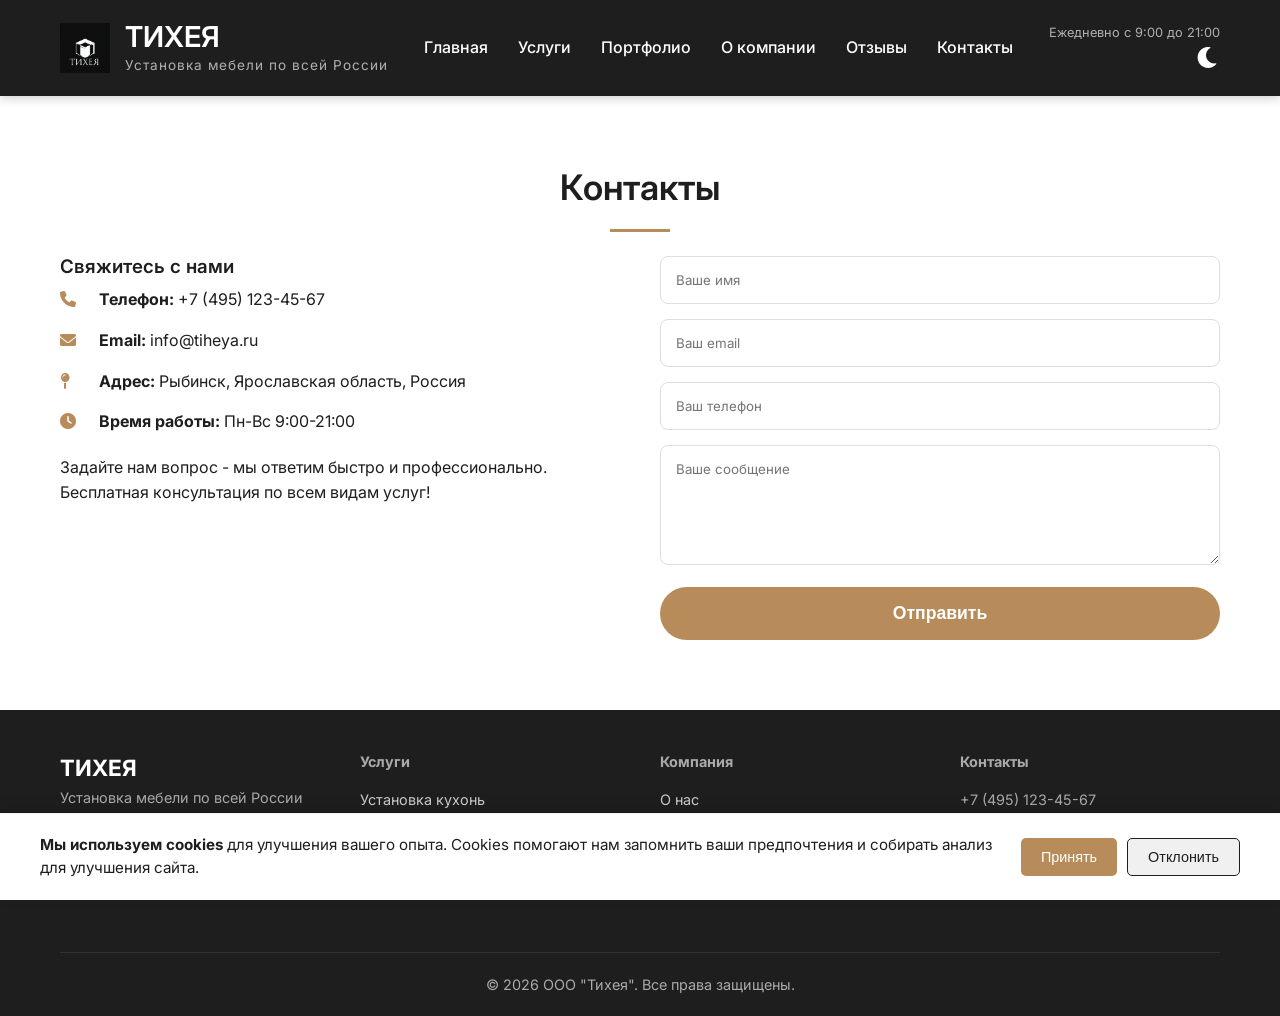
<file: contacts.html>
<!DOCTYPE html>
<html lang="ru">
<head>
    <meta charset="UTF-8">
    <meta name="viewport" content="width=device-width, initial-scale=1.0">
    <title>Контакты | ООО Тихея</title>
    <meta name="description" content="Контакты ООО Тихея: телефон, email, адрес. Свяжитесь с нами для бесплатной консультации по установке мебели.">
    <meta name="keywords" content="контакты ООО Тихея, телефон, email, адрес Рыбинск">
    <meta name="robots" content="index, follow">
    <link rel="canonical" href="https://tiheya.ru/contacts.html">
    <link rel="icon" type="image/jpeg" href="logo.jpg">
    <link rel="apple-touch-icon" href="logo.jpg">
    <link rel="preconnect" href="https://fonts.googleapis.com">
    <link rel="preconnect" href="https://fonts.gstatic.com" crossorigin>
    <link href="https://fonts.googleapis.com/css2?family=Inter:opsz,wght@14..32,400;14..32,500;14..32,600;14..32,700&display=swap" rel="stylesheet">
    <link rel="stylesheet" href="https://cdnjs.cloudflare.com/ajax/libs/font-awesome/6.0.0-beta3/css/all.min.css">
    <link rel="stylesheet" href="css/style.css">
    <style>
        :root {
            --bg-color: #f9f9f9;
            --text-color: #1e1e1e;
            --section-bg: #ffffff;
            --section-dark-bg: #f0f0f0;
            --header-bg: #1e1e1e;
            --accent: #b78c5a;
            --card-shadow: rgba(0,0,0,0.05);
        }

        [data-theme="dark"] {
            --bg-color: #1e1e1e;
            --text-color: #f9f9f9;
            --section-bg: #2a2a2a;
            --section-dark-bg: #333;
            --header-bg: #111;
            --accent: #d4a574;
            --card-shadow: rgba(255,255,255,0.1);
        }

        * {
            margin: 0;
            padding: 0;
            box-sizing: border-box;
        }

        html {
            scroll-behavior: smooth;
        }

        body {
            font-family: 'Inter', sans-serif;
            line-height: 1.6;
            color: var(--text-color);
            background-color: var(--bg-color);
            transition: background-color 0.3s, color 0.3s;
        }

        .container {
            max-width: 1200px;
            margin: 0 auto;
            padding: 0 20px;
        }

        h1, h2 {
            font-weight: 600;
            line-height: 1.2;
            margin-bottom: 0.5em;
        }

        h1 { font-size: 2.8rem; }

        h2 {
            font-size: 2.2rem;
            text-align: center;
            margin-bottom: 1.5rem;
        }

        h2:after {
            content: '';
            display: block;
            width: 60px;
            height: 3px;
            background-color: var(--accent);
            margin: 20px auto 0;
        }

        .section {
            padding: 70px 0;
        }

        .section-light {
            background-color: var(--section-bg);
        }

        /* Header */
        .header {
            background-color: var(--header-bg);
            color: #fff;
            padding: 20px 0;
            position: sticky;
            top: 0;
            z-index: 100;
            box-shadow: 0 2px 10px rgba(0,0,0,0.2);
        }

        .header .container {
            display: flex;
            justify-content: space-between;
            align-items: center;
            flex-wrap: wrap;
        }

        .logo {
            display: flex;
            align-items: center;
            gap: 15px;
            text-decoration: none;
            color: inherit;
            cursor: pointer;
            transition: opacity 0.3s;
        }

        .logo:hover {
            opacity: 0.8;
        }

        .logo img {
            height: 50px;
            width: auto;
        }

        .logo h1 {
            font-size: 1.8rem;
            margin-bottom: 0;
        }

        .logo h1:after {
            display: none;
        }

        .logo p {
            font-size: 0.85rem;
            color: #b0b0b0;
            letter-spacing: 1px;
        }

        .nav ul {
            display: flex;
            list-style: none;
            gap: 30px;
        }

        .nav a {
            color: #fff;
            text-decoration: none;
            font-weight: 500;
            transition: color 0.3s;
            font-size: 1rem;
        }

        .nav a:hover {
            color: var(--accent);
        }

        .header-contacts {
            text-align: right;
        }

        .header-contacts .work-time {
            font-size: 0.8rem;
            color: #b0b0b0;
        }

        .theme-toggle {
            background: none;
            border: none;
            color: #fff;
            font-size: 1.5rem;
            cursor: pointer;
            margin-left: 20px;
        }

        .hamburger {
            display: none;
        }

        /* Contact Grid */
        .contact-grid {
            display: grid;
            grid-template-columns: 1fr 1fr;
            gap: 40px;
        }

        .contact-info i {
            color: var(--accent);
            width: 25px;
            margin-right: 10px;
        }

        .contact-info p {
            margin-bottom: 15px;
        }

        .contact-form input,
        .contact-form textarea {
            width: 100%;
            padding: 15px;
            margin-bottom: 15px;
            border: 1px solid #ddd;
            border-radius: 8px;
            font-family: inherit;
            color: var(--text-color);
            background-color: var(--section-bg);
        }

        .contact-form textarea {
            min-height: 120px;
            resize: vertical;
        }

        .btn {
            display: inline-block;
            background-color: var(--accent);
            color: #fff;
            font-weight: 600;
            padding: 14px 40px;
            border-radius: 40px;
            text-decoration: none;
            font-size: 1.1rem;
            transition: all 0.3s ease;
            border: 2px solid transparent;
            cursor: pointer;
            width: 100%;
        }

        .btn:hover {
            background-color: transparent;
            color: var(--accent);
            border-color: var(--accent);
        }

        /* Footer */
        .footer {
            background: var(--header-bg);
            color: #aaa;
            padding: 40px 0 20px;
            font-size: 0.9rem;
        }

        .footer-grid {
            display: grid;
            grid-template-columns: repeat(auto-fit, minmax(200px, 1fr));
            gap: 40px;
            margin-bottom: 40px;
        }

        .footer a {
            color: #ccc;
            text-decoration: none;
        }

        .footer a:hover {
            color: var(--accent);
        }

        .footer .logo-bottom {
            font-size: 1.4rem;
            font-weight: 700;
            color: #fff;
        }

        .footer h4 {
            margin-bottom: 15px;
        }

        .footer ul {
            list-style: none;
        }

        .footer ul li {
            margin-bottom: 8px;
        }

        .copyright {
            text-align: center;
            padding-top: 20px;
            border-top: 1px solid #333;
        }

        /* Animations */
        .animate-on-scroll {
            opacity: 0;
            transform: translateY(30px);
            transition: opacity 0.6s ease-out, transform 0.6s ease-out;
        }

        .animate-on-scroll.animate {
            opacity: 1;
            transform: translateY(0);
        }

        /* Mobile Responsive */
        @media (max-width: 768px) {
            .header {
                display: none;
            }

            .nav {
                width: 100%;
                position: fixed;
                top: 0;
                left: 0;
                height: 100vh;
                background: linear-gradient(135deg, rgba(0,0,0,0.95), rgba(30,30,30,0.95));
                z-index: 999;
                transform: translateX(-100%);
                transition: transform 0.35s cubic-bezier(0.4, 0, 0.2, 1);
                display: flex;
                align-items: center;
                justify-content: center;
                backdrop-filter: blur(8px);
                padding-bottom: 100px;
            }

            .nav.show {
                transform: translateX(0);
            }

            .nav ul {
                flex-direction: column;
                gap: 16px;
                align-items: center;
                opacity: 0;
                transform: translateY(30px);
                transition: opacity 0.4s ease 0.15s, transform 0.4s ease 0.15s;
            }

            .nav.show ul {
                opacity: 1;
                transform: translateY(0);
            }

            .nav a {
                padding: 16px 35px;
                font-size: 1.3rem;
                font-weight: 500;
                color: #fff;
                background: rgba(183, 140, 90, 0.15);
                border-radius: 12px;
                width: 220px;
                text-align: center;
                opacity: 0;
                transform: translateY(15px);
                border: 2px solid rgba(183, 140, 90, 0.3);
                transition: all 0.3s cubic-bezier(0.4, 0, 0.2, 1);
            }

            .nav.show a {
                opacity: 1;
                transform: translateY(0);
            }

            .nav a:hover,
            .nav a:active {
                background: var(--accent);
                border-color: var(--accent);
                transform: scale(1.05);
                box-shadow: 0 8px 20px rgba(183, 140, 90, 0.3);
            }

            .hamburger {
                display: flex !important;
                align-items: center;
                justify-content: center;
                position: fixed;
                bottom: 25px;
                right: 25px;
                width: 65px;
                height: 65px;
                background: linear-gradient(135deg, var(--accent), #a67c4a);
                border: none;
                border-radius: 50%;
                color: #fff;
                font-size: 1.6rem;
                cursor: pointer;
                z-index: 1000;
                box-shadow: 0 6px 25px rgba(183, 140, 90, 0.5);
                transition: all 0.3s cubic-bezier(0.34, 1.56, 0.64, 1);
            }

            .hamburger:active {
                transform: scale(0.92);
            }

            .hamburger.active {
                transform: rotate(90deg) scale(0.95);
                background: linear-gradient(135deg, #d9534f, #c9423f);
            }

            .theme-toggle {
                display: none;
            }

            h1 { font-size: 2rem; }

            .container {
                padding: 0 15px;
            }

            .section {
                padding: 50px 0;
            }

            .contact-grid {
                grid-template-columns: 1fr;
                gap: 30px;
            }

            .footer-grid {
                grid-template-columns: 1fr;
                gap: 30px;
                text-align: center;
            }

            body {
                padding-bottom: 100px;
            }
        }

        /* Cookie Banner */
        .cookie-banner {
            position: fixed;
            bottom: 0;
            left: 0;
            right: 0;
            background-color: var(--section-bg);
            border-top: 1px solid var(--card-shadow);
            padding: 20px;
            z-index: 999;
            display: none;
            box-shadow: 0 -5px 15px rgba(0, 0, 0, 0.1);
        }

        .cookie-banner.show {
            display: block;
            animation: slideUp 0.3s ease-out;
        }

        @keyframes slideUp {
            from {
                transform: translateY(100%);
                opacity: 0;
            }
            to {
                transform: translateY(0);
                opacity: 1;
            }
        }

        .cookie-content {
            max-width: 1200px;
            margin: 0 auto;
            display: flex;
            justify-content: space-between;
            align-items: center;
            gap: 20px;
        }

        .cookie-text {
            flex: 1;
            color: var(--text-color);
        }

        .cookie-text p {
            margin: 0;
            font-size: 0.95rem;
            line-height: 1.5;
        }

        .cookie-buttons {
            display: flex;
            gap: 10px;
            flex-shrink: 0;
        }

        .cookie-btn {
            padding: 10px 20px;
            border: none;
            border-radius: 5px;
            cursor: pointer;
            font-weight: 500;
            transition: all 0.3s;
            white-space: nowrap;
        }

        .cookie-accept {
            background-color: var(--accent);
            color: #fff;
        }

        .cookie-accept:hover {
            background-color: #a67c4a;
        }

        .cookie-reject {
            background-color: var(--section-dark-bg);
            color: var(--text-color);
            border: 1px solid var(--text-color);
        }

        .cookie-reject:hover {
            background-color: var(--text-color);
            color: var(--section-bg);
        }

        @media (max-width: 768px) {
            .cookie-content {
                flex-direction: column;
                align-items: flex-start;
            }

            .cookie-buttons {
                width: 100%;
                flex-direction: column;
            }

            .cookie-btn {
                width: 100%;
                padding: 12px 15px;
            }
        }

        @media (max-width: 480px) {
            .cookie-banner {
                padding: 15px;
            }

            .cookie-text p {
                font-size: 0.9rem;
            }
        }

        @media (max-width: 480px) {
            .section h2 { font-size: 1.8rem; }
            .container { padding: 0 12px; }

            .hamburger {
                width: 60px;
                height: 60px;
                font-size: 1.4rem;
                bottom: 20px;
                right: 20px;
            }

            .section {
                padding: 40px 0;
            }

            .nav a {
                width: 200px;
                padding: 14px 25px;
                font-size: 1.1rem;
            }

            body {
                padding-bottom: 90px;
            }
        }
    </style>
</head>
<body>
    <header class="header">
        <div class="container">
            <a href="index.html" class="logo">
                <img src="logo.jpg" alt="Логотип ТИХЕЯ">
                <div>
                    <h1>ТИХЕЯ</h1>
                    <p>Установка мебели по всей России</p>
                </div>
            </a>
            <button class="hamburger" id="hamburger"><i class="fas fa-bars"></i></button>
            <nav class="nav">
                <ul id="nav-menu">
                    <li><a href="index.html">Главная</a></li>
                    <li><a href="services.html">Услуги</a></li>
                    <li><a href="portfolio.html">Портфолио</a></li>
                    <li><a href="about.html">О компании</a></li>
                    <li><a href="reviews.html">Отзывы</a></li>
                    <li><a href="contacts.html">Контакты</a></li>
                </ul>
            </nav>
            <div class="header-contacts">
                <div class="work-time">Ежедневно с 9:00 до 21:00</div>
                <button class="theme-toggle" id="theme-toggle"><i class="fas fa-moon"></i></button>
            </div>
        </div>
    </header>

    <section class="section section-light animate-on-scroll">
        <div class="container">
            <h2 class="animate-on-scroll">Контакты</h2>
            <div class="contact-grid">
                <div class="contact-info animate-on-scroll">
                    <h3>Свяжитесь с нами</h3>
                    <p>
                        <i class="fas fa-phone"></i>
                        <strong>Телефон:</strong> +7 (495) 123-45-67
                    </p>
                    <p>
                        <i class="fas fa-envelope"></i>
                        <strong>Email:</strong> info@tiheya.ru
                    </p>
                    <p>
                        <i class="fas fa-map-pin"></i>
                        <strong>Адрес:</strong> Рыбинск, Ярославская область, Россия
                    </p>
                    <p>
                        <i class="fas fa-clock"></i>
                        <strong>Время работы:</strong> Пн-Вс 9:00-21:00
                    </p>
                    <p style="margin-top: 20px;">Задайте нам вопрос - мы ответим быстро и профессионально. Бесплатная консультация по всем видам услуг!</p>
                </div>
                <form id="contact-form" class="contact-form animate-on-scroll">
                    <input type="text" placeholder="Ваше имя" required>
                    <input type="email" placeholder="Ваш email" required>
                    <input type="tel" placeholder="Ваш телефон" required>
                    <textarea placeholder="Ваше сообщение" required></textarea>
                    <button type="submit" class="btn">Отправить</button>
                </form>
            </div>
        </div>
    </section>

    <footer class="footer">
        <div class="container">
            <div class="footer-grid">
                <div>
                    <div class="logo-bottom">ТИХЕЯ</div>
                    <p>Установка мебели по всей России</p>
                </div>
                <div>
                    <h4>Услуги</h4>
                    <ul>
                        <li><a href="services.html">Установка кухонь</a></li>
                        <li><a href="services.html">Мебель для салонов связи</a></li>
                        <li><a href="services.html">Корпусная мебель</a></li>
                    </ul>
                </div>
                <div>
                    <h4>Компания</h4>
                    <ul>
                        <li><a href="about.html">О нас</a></li>
                        <li><a href="portfolio.html">Портфолио</a></li>
                        <li><a href="reviews.html">Отзывы</a></li>
                        <li><a href="contacts.html">Контакты</a></li>
                    </ul>
                </div>
                <div>
                    <h4>Контакты</h4>
                    <p>+7 (495) 123-45-67</p>
                    <p>info@tiheya.ru</p>
                </div>
            </div>
            <div class="copyright">
                <p>&copy; 2026 ООО "Тихея". Все права защищены.</p>
            </div>
        </div>
    </footer>

    <div class="cookie-banner" id="cookie-banner">
        <div class="cookie-content">
            <div class="cookie-text">
                <p><strong>Мы используем cookies</strong> для улучшения вашего опыта. Cookies помогают нам запомнить ваши предпочтения и собирать анализ для улучшения сайта.</p>
            </div>
            <div class="cookie-buttons">
                <button class="cookie-btn cookie-accept" id="cookie-accept">Принять</button>
                <button class="cookie-btn cookie-reject" id="cookie-reject">Отклонить</button>
            </div>
        </div>
    </div>

    <script>
        const themeToggle = document.getElementById('theme-toggle');
        const body = document.body;

        themeToggle.addEventListener('click', () => {
            body.dataset.theme = body.dataset.theme === 'dark' ? '' : 'dark';
            themeToggle.innerHTML = body.dataset.theme === 'dark' ? '<i class="fas fa-sun"></i>' : '<i class="fas fa-moon"></i>';
            localStorage.setItem('theme', body.dataset.theme);
        });

        const savedTheme = localStorage.getItem('theme');
        if (savedTheme) {
            body.dataset.theme = savedTheme;
            themeToggle.innerHTML = savedTheme === 'dark' ? '<i class="fas fa-sun"></i>' : '<i class="fas fa-moon"></i>';
        }

        const hamburger = document.getElementById('hamburger');
        const navMenu = document.getElementById('nav-menu');
        const nav = document.querySelector('.nav');

        hamburger.addEventListener('click', () => {
            const isOpen = nav.classList.contains('show');
            nav.classList.toggle('show');
            hamburger.classList.toggle('active');
            hamburger.innerHTML = isOpen ? '<i class="fas fa-bars"></i>' : '<i class="fas fa-times"></i>';
            
            if (nav.classList.contains('show')) {
                body.style.overflow = 'hidden';
            } else {
                body.style.overflow = '';
            }
        });

        navMenu.addEventListener('click', (e) => {
            if (e.target.tagName === 'A') {
                nav.classList.remove('show');
                hamburger.classList.remove('active');
                hamburger.innerHTML = '<i class="fas fa-bars"></i>';
                body.style.overflow = '';
            }
        });

        nav.addEventListener('click', (e) => {
            if (e.target === nav) {
                nav.classList.remove('show');
                hamburger.classList.remove('active');
                hamburger.innerHTML = '<i class="fas fa-bars"></i>';
                body.style.overflow = '';
            }
        });

        const observerOptions = {
            threshold: 0.1,
            rootMargin: '0px 0px -50px 0px'
        };

        const observer = new IntersectionObserver((entries) => {
            entries.forEach(entry => {
                if (entry.isIntersecting) {
                    entry.target.classList.add('animate');
                }
            });
        }, observerOptions);

        document.querySelectorAll('.animate-on-scroll').forEach(el => {
            observer.observe(el);
        });

        // Cookie Banner
        document.addEventListener('DOMContentLoaded', () => {
            const cookieBanner = document.getElementById('cookie-banner');
            const cookieAccept = document.getElementById('cookie-accept');
            const cookieReject = document.getElementById('cookie-reject');

            const cookieChoice = localStorage.getItem('cookieChoice');
            if (!cookieChoice) {
                setTimeout(() => {
                    cookieBanner.classList.add('show');
                }, 1000);
            }

            cookieAccept.addEventListener('click', () => {
                localStorage.setItem('cookieChoice', 'accepted');
                cookieBanner.classList.remove('show');
            });

            cookieReject.addEventListener('click', () => {
                localStorage.setItem('cookieChoice', 'rejected');
                cookieBanner.classList.remove('show');
            });
        });
    </script>

    <script src="js/theme.js"></script>
    <script src="js/main.js"></script>
    <script src="js/cookies.js"></script>
    <script src="js/form.js"></script>

</body>
</html>
</file>
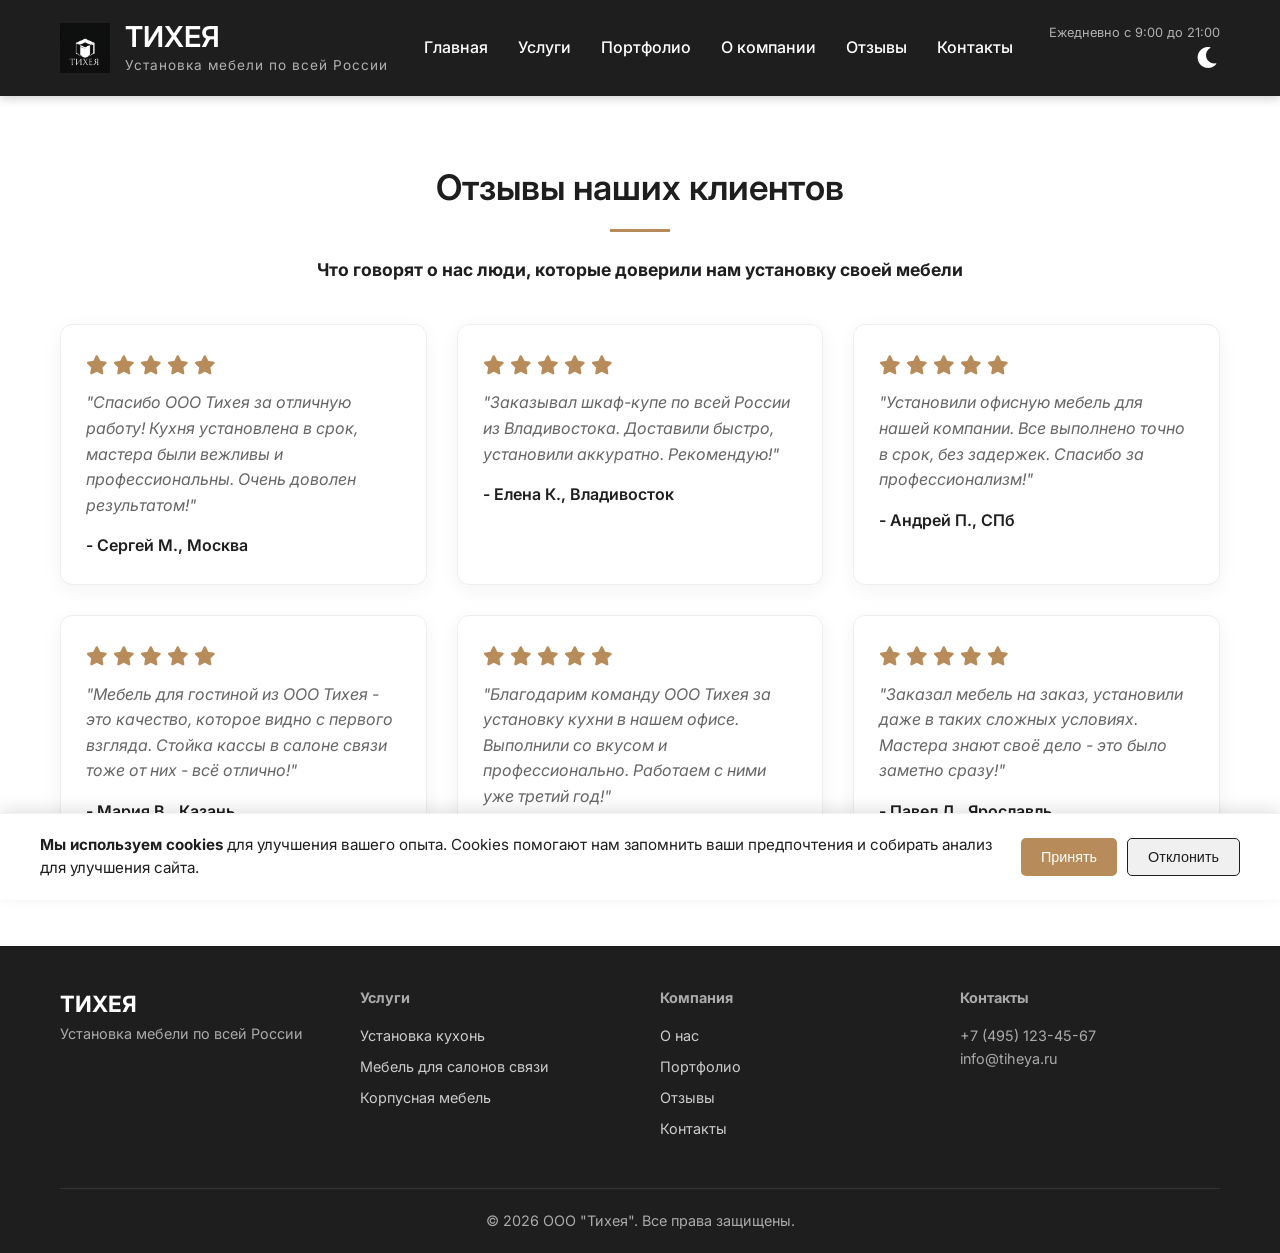
<file: reviews.html>
<!DOCTYPE html>
<html lang="ru">
<head>
    <meta charset="UTF-8">
    <meta name="viewport" content="width=device-width, initial-scale=1.0">
    <title>Отзывы клиентов | ООО Тихея</title>
    <meta name="description" content="Отзывы клиентов об услугах ООО Тихея. Реальные мнения людей опроектах по установке кухонь и мебели.">
    <meta name="keywords" content="отзывы ООО Тихея, отзывы о мебели, отзывы клиентов установка кухонь">
    <meta name="robots" content="index, follow">
    <link rel="canonical" href="https://tiheya.ru/reviews.html">
    <link rel="icon" type="image/jpeg" href="logo.jpg">
    <link rel="apple-touch-icon" href="logo.jpg">
    <link rel="preconnect" href="https://fonts.googleapis.com">
    <link rel="preconnect" href="https://fonts.gstatic.com" crossorigin>
    <link href="https://fonts.googleapis.com/css2?family=Inter:opsz,wght@14..32,400;14..32,500;14..32,600;14..32,700&display=swap" rel="stylesheet">
    <link rel="stylesheet" href="https://cdnjs.cloudflare.com/ajax/libs/font-awesome/6.0.0-beta3/css/all.min.css">
    <link rel="stylesheet" href="css/style.css">
    <style>
        :root {
            --bg-color: #f9f9f9;
            --text-color: #1e1e1e;
            --section-bg: #ffffff;
            --section-dark-bg: #f0f0f0;
            --header-bg: #1e1e1e;
            --accent: #b78c5a;
            --card-shadow: rgba(0,0,0,0.05);
        }

        [data-theme="dark"] {
            --bg-color: #1e1e1e;
            --text-color: #f9f9f9;
            --section-bg: #2a2a2a;
            --section-dark-bg: #333;
            --header-bg: #111;
            --accent: #d4a574;
            --card-shadow: rgba(255,255,255,0.1);
        }

        * {
            margin: 0;
            padding: 0;
            box-sizing: border-box;
        }

        html {
            scroll-behavior: smooth;
        }

        body {
            font-family: 'Inter', sans-serif;
            line-height: 1.6;
            color: var(--text-color);
            background-color: var(--bg-color);
            transition: background-color 0.3s, color 0.3s;
        }

        .container {
            max-width: 1200px;
            margin: 0 auto;
            padding: 0 20px;
        }

        h1, h2 {
            font-weight: 600;
            line-height: 1.2;
            margin-bottom: 0.5em;
        }

        h1 { font-size: 2.8rem; }

        h2 {
            font-size: 2.2rem;
            text-align: center;
            margin-bottom: 1.5rem;
        }

        h2:after {
            content: '';
            display: block;
            width: 60px;
            height: 3px;
            background-color: var(--accent);
            margin: 20px auto 0;
        }

        .section {
            padding: 70px 0;
        }

        .section-light {
            background-color: var(--section-bg);
        }

        /* Header */
        .header {
            background-color: var(--header-bg);
            color: #fff;
            padding: 20px 0;
            position: sticky;
            top: 0;
            z-index: 100;
            box-shadow: 0 2px 10px rgba(0,0,0,0.2);
        }

        .header .container {
            display: flex;
            justify-content: space-between;
            align-items: center;
            flex-wrap: wrap;
        }

        .logo {
            display: flex;
            align-items: center;
            gap: 15px;
            text-decoration: none;
            color: inherit;
            cursor: pointer;
            transition: opacity 0.3s;
        }

        .logo:hover {
            opacity: 0.8;
        }

        .logo img {
            height: 50px;
            width: auto;
        }

        .logo h1 {
            font-size: 1.8rem;
            margin-bottom: 0;
        }

        .logo h1:after {
            display: none;
        }

        .logo p {
            font-size: 0.85rem;
            color: #b0b0b0;
            letter-spacing: 1px;
        }

        .nav ul {
            display: flex;
            list-style: none;
            gap: 30px;
        }

        .nav a {
            color: #fff;
            text-decoration: none;
            font-weight: 500;
            transition: color 0.3s;
            font-size: 1rem;
        }

        .nav a:hover {
            color: var(--accent);
        }

        .header-contacts {
            text-align: right;
        }

        .header-contacts .work-time {
            font-size: 0.8rem;
            color: #b0b0b0;
        }

        .theme-toggle {
            background: none;
            border: none;
            color: #fff;
            font-size: 1.5rem;
            cursor: pointer;
            margin-left: 20px;
        }

        .hamburger {
            display: none;
        }

        /* Reviews Grid */
        .reviews-grid {
            display: grid;
            grid-template-columns: repeat(auto-fit, minmax(300px, 1fr));
            gap: 30px;
            margin-top: 40px;
        }

        .review-card {
            background: var(--section-bg);
            border-radius: 12px;
            overflow: hidden;
            box-shadow: 0 5px 20px var(--card-shadow);
            transition: transform 0.3s, box-shadow 0.3s;
            border: 1px solid #eee;
            padding: 25px;
        }

        .review-card:hover {
            transform: translateY(-10px);
            box-shadow: 0 15px 30px var(--card-shadow);
        }

        .stars {
            color: var(--accent);
            margin-bottom: 10px;
            font-size: 1.2rem;
        }

        .review-text {
            margin-bottom: 15px;
            font-style: italic;
            color: #666;
        }

        .review-author {
            font-weight: 600;
            color: var(--text-color);
        }

        /* Footer */
        .footer {
            background: var(--header-bg);
            color: #aaa;
            padding: 40px 0 20px;
            font-size: 0.9rem;
        }

        .footer-grid {
            display: grid;
            grid-template-columns: repeat(auto-fit, minmax(200px, 1fr));
            gap: 40px;
            margin-bottom: 40px;
        }

        .footer a {
            color: #ccc;
            text-decoration: none;
        }

        .footer a:hover {
            color: var(--accent);
        }

        .footer .logo-bottom {
            font-size: 1.4rem;
            font-weight: 700;
            color: #fff;
        }

        .footer h4 {
            margin-bottom: 15px;
        }

        .footer ul {
            list-style: none;
        }

        .footer ul li {
            margin-bottom: 8px;
        }

        .copyright {
            text-align: center;
            padding-top: 20px;
            border-top: 1px solid #333;
        }

        /* Animations */
        .animate-on-scroll {
            opacity: 0;
            transform: translateY(30px);
            transition: opacity 0.6s ease-out, transform 0.6s ease-out;
        }

        .animate-on-scroll.animate {
            opacity: 1;
            transform: translateY(0);
        }

        /* Mobile Responsive */
        @media (max-width: 768px) {
            .header {
                display: none;
            }

            .nav {
                width: 100%;
                position: fixed;
                top: 0;
                left: 0;
                height: 100vh;
                background: linear-gradient(135deg, rgba(0,0,0,0.95), rgba(30,30,30,0.95));
                z-index: 999;
                transform: translateX(-100%);
                transition: transform 0.35s cubic-bezier(0.4, 0, 0.2, 1);
                display: flex;
                align-items: center;
                justify-content: center;
                backdrop-filter: blur(8px);
                padding-bottom: 100px;
            }

            .nav.show {
                transform: translateX(0);
            }

            .nav ul {
                flex-direction: column;
                gap: 16px;
                align-items: center;
                opacity: 0;
                transform: translateY(30px);
                transition: opacity 0.4s ease 0.15s, transform 0.4s ease 0.15s;
            }

            .nav.show ul {
                opacity: 1;
                transform: translateY(0);
            }

            .nav a {
                padding: 16px 35px;
                font-size: 1.3rem;
                font-weight: 500;
                color: #fff;
                background: rgba(183, 140, 90, 0.15);
                border-radius: 12px;
                width: 220px;
                text-align: center;
                opacity: 0;
                transform: translateY(15px);
                border: 2px solid rgba(183, 140, 90, 0.3);
                transition: all 0.3s cubic-bezier(0.4, 0, 0.2, 1);
            }

            .nav.show a {
                opacity: 1;
                transform: translateY(0);
            }

            .nav a:hover,
            .nav a:active {
                background: var(--accent);
                border-color: var(--accent);
                transform: scale(1.05);
                box-shadow: 0 8px 20px rgba(183, 140, 90, 0.3);
            }

            .hamburger {
                display: flex !important;
                align-items: center;
                justify-content: center;
                position: fixed;
                bottom: 25px;
                right: 25px;
                width: 65px;
                height: 65px;
                background: linear-gradient(135deg, var(--accent), #a67c4a);
                border: none;
                border-radius: 50%;
                color: #fff;
                font-size: 1.6rem;
                cursor: pointer;
                z-index: 1000;
                box-shadow: 0 6px 25px rgba(183, 140, 90, 0.5);
                transition: all 0.3s cubic-bezier(0.34, 1.56, 0.64, 1);
            }

            .hamburger:active {
                transform: scale(0.92);
            }

            .hamburger.active {
                transform: rotate(90deg) scale(0.95);
                background: linear-gradient(135deg, #d9534f, #c9423f);
            }

            .theme-toggle {
                display: none;
            }

            h1 { font-size: 2rem; }

            .container {
                padding: 0 15px;
            }

            .section {
                padding: 50px 0;
            }

            .reviews-grid {
                grid-template-columns: 1fr;
            }

            .footer-grid {
                grid-template-columns: 1fr;
                gap: 30px;
                text-align: center;
            }

            body {
                padding-bottom: 100px;
            }
        }

        /* Cookie Banner */
        .cookie-banner {
            position: fixed;
            bottom: 0;
            left: 0;
            right: 0;
            background-color: var(--section-bg);
            border-top: 1px solid var(--card-shadow);
            padding: 20px;
            z-index: 999;
            display: none;
            box-shadow: 0 -5px 15px rgba(0, 0, 0, 0.1);
        }

        .cookie-banner.show {
            display: block;
            animation: slideUp 0.3s ease-out;
        }

        @keyframes slideUp {
            from {
                transform: translateY(100%);
                opacity: 0;
            }
            to {
                transform: translateY(0);
                opacity: 1;
            }
        }

        .cookie-content {
            max-width: 1200px;
            margin: 0 auto;
            display: flex;
            justify-content: space-between;
            align-items: center;
            gap: 20px;
        }

        .cookie-text {
            flex: 1;
            color: var(--text-color);
        }

        .cookie-text p {
            margin: 0;
            font-size: 0.95rem;
            line-height: 1.5;
        }

        .cookie-buttons {
            display: flex;
            gap: 10px;
            flex-shrink: 0;
        }

        .cookie-btn {
            padding: 10px 20px;
            border: none;
            border-radius: 5px;
            cursor: pointer;
            font-weight: 500;
            transition: all 0.3s;
            white-space: nowrap;
        }

        .cookie-accept {
            background-color: var(--accent);
            color: #fff;
        }

        .cookie-accept:hover {
            background-color: #a67c4a;
        }

        .cookie-reject {
            background-color: var(--section-dark-bg);
            color: var(--text-color);
            border: 1px solid var(--text-color);
        }

        .cookie-reject:hover {
            background-color: var(--text-color);
            color: var(--section-bg);
        }

        @media (max-width: 768px) {
            .cookie-content {
                flex-direction: column;
                align-items: flex-start;
            }

            .cookie-buttons {
                width: 100%;
                flex-direction: column;
            }

            .cookie-btn {
                width: 100%;
                padding: 12px 15px;
            }
        }

        @media (max-width: 480px) {
            .cookie-banner {
                padding: 15px;
            }

            .cookie-text p {
                font-size: 0.9rem;
            }
        }

        @media (max-width: 480px) {
            .section h2 { font-size: 1.8rem; }
            .container { padding: 0 12px; }

            .hamburger {
                width: 60px;
                height: 60px;
                font-size: 1.4rem;
                bottom: 20px;
                right: 20px;
            }

            .section {
                padding: 40px 0;
            }

            .nav a {
                width: 200px;
                padding: 14px 25px;
                font-size: 1.1rem;
            }

            body {
                padding-bottom: 90px;
            }
        }
    </style>
</head>
<body>
    <header class="header">
        <div class="container">
            <a href="index.html" class="logo">
                <img src="logo.jpg" alt="Логотип ТИХЕЯ">
                <div>
                    <h1>ТИХЕЯ</h1>
                    <p>Установка мебели по всей России</p>
                </div>
            </a>
            <button class="hamburger" id="hamburger"><i class="fas fa-bars"></i></button>
            <nav class="nav">
                <ul id="nav-menu">
                    <li><a href="index.html">Главная</a></li>
                    <li><a href="services.html">Услуги</a></li>
                    <li><a href="portfolio.html">Портфолио</a></li>
                    <li><a href="about.html">О компании</a></li>
                    <li><a href="reviews.html">Отзывы</a></li>
                    <li><a href="contacts.html">Контакты</a></li>
                </ul>
            </nav>
            <div class="header-contacts">
                <div class="work-time">Ежедневно с 9:00 до 21:00</div>
                <button class="theme-toggle" id="theme-toggle"><i class="fas fa-moon"></i></button>
            </div>
        </div>
    </header>

    <section class="section section-light animate-on-scroll">
        <div class="container">
            <h2 class="animate-on-scroll">Отзывы наших клиентов</h2>
            <p style="text-align: center; font-size: 1.1rem; margin-bottom: 2rem; color: var(--text-color);"><strong>Что говорят о нас люди, которые доверили нам установку своей мебели</strong></p>
            <div class="reviews-grid animate-on-scroll">
                <div class="review-card animate-on-scroll">
                    <div class="stars">
                        <i class="fas fa-star"></i>
                        <i class="fas fa-star"></i>
                        <i class="fas fa-star"></i>
                        <i class="fas fa-star"></i>
                        <i class="fas fa-star"></i>
                    </div>
                    <p class="review-text">"Спасибо ООО Тихея за отличную работу! Кухня установлена в срок, мастера были вежливы и профессиональны. Очень доволен результатом!"</p>
                    <div class="review-author">- Сергей М., Москва</div>
                </div>

                <div class="review-card animate-on-scroll">
                    <div class="stars">
                        <i class="fas fa-star"></i>
                        <i class="fas fa-star"></i>
                        <i class="fas fa-star"></i>
                        <i class="fas fa-star"></i>
                        <i class="fas fa-star"></i>
                    </div>
                    <p class="review-text">"Заказывал шкаф-купе по всей России из Владивостока. Доставили быстро, установили аккуратно. Рекомендую!"</p>
                    <div class="review-author">- Елена К., Владивосток</div>
                </div>

                <div class="review-card animate-on-scroll">
                    <div class="stars">
                        <i class="fas fa-star"></i>
                        <i class="fas fa-star"></i>
                        <i class="fas fa-star"></i>
                        <i class="fas fa-star"></i>
                        <i class="fas fa-star"></i>
                    </div>
                    <p class="review-text">"Установили офисную мебель для нашей компании. Все выполнено точно в срок, без задержек. Спасибо за профессионализм!"</p>
                    <div class="review-author">- Андрей П., СПб</div>
                </div>

                <div class="review-card animate-on-scroll">
                    <div class="stars">
                        <i class="fas fa-star"></i>
                        <i class="fas fa-star"></i>
                        <i class="fas fa-star"></i>
                        <i class="fas fa-star"></i>
                        <i class="fas fa-star"></i>
                    </div>
                    <p class="review-text">"Мебель для гостиной из ООО Тихея - это качество, которое видно с первого взгляда. Стойка кассы в салоне связи тоже от них - всё отлично!"</p>
                    <div class="review-author">- Мария В., Казань</div>
                </div>

                <div class="review-card animate-on-scroll">
                    <div class="stars">
                        <i class="fas fa-star"></i>
                        <i class="fas fa-star"></i>
                        <i class="fas fa-star"></i>
                        <i class="fas fa-star"></i>
                        <i class="fas fa-star"></i>
                    </div>
                    <p class="review-text">"Благодарим команду ООО Тихея за установку кухни в нашем офисе. Выполнили со вкусом и профессионально. Работаем с ними уже третий год!"</p>
                    <div class="review-author">- Роман Х., Рыбинск</div>
                </div>

                <div class="review-card animate-on-scroll">
                    <div class="stars">
                        <i class="fas fa-star"></i>
                        <i class="fas fa-star"></i>
                        <i class="fas fa-star"></i>
                        <i class="fas fa-star"></i>
                        <i class="fas fa-star"></i>
                    </div>
                    <p class="review-text">"Заказал мебель на заказ, установили даже в таких сложных условиях. Мастера знают своё дело - это было заметно сразу!"</p>
                    <div class="review-author">- Павел Л., Ярославль</div>
                </div>
            </div>
        </div>
    </section>

    <footer class="footer">
        <div class="container">
            <div class="footer-grid">
                <div>
                    <div class="logo-bottom">ТИХЕЯ</div>
                    <p>Установка мебели по всей России</p>
                </div>
                <div>
                    <h4>Услуги</h4>
                    <ul>
                        <li><a href="services.html">Установка кухонь</a></li>
                        <li><a href="services.html">Мебель для салонов связи</a></li>
                        <li><a href="services.html">Корпусная мебель</a></li>
                    </ul>
                </div>
                <div>
                    <h4>Компания</h4>
                    <ul>
                        <li><a href="about.html">О нас</a></li>
                        <li><a href="portfolio.html">Портфолио</a></li>
                        <li><a href="reviews.html">Отзывы</a></li>
                        <li><a href="contacts.html">Контакты</a></li>
                    </ul>
                </div>
                <div>
                    <h4>Контакты</h4>
                    <p>+7 (495) 123-45-67</p>
                    <p>info@tiheya.ru</p>
                </div>
            </div>
            <div class="copyright">
                <p>&copy; 2026 ООО "Тихея". Все права защищены.</p>
            </div>
        </div>
    </footer>

    <div class="cookie-banner" id="cookie-banner">
        <div class="cookie-content">
            <div class="cookie-text">
                <p><strong>Мы используем cookies</strong> для улучшения вашего опыта. Cookies помогают нам запомнить ваши предпочтения и собирать анализ для улучшения сайта.</p>
            </div>
            <div class="cookie-buttons">
                <button class="cookie-btn cookie-accept" id="cookie-accept">Принять</button>
                <button class="cookie-btn cookie-reject" id="cookie-reject">Отклонить</button>
            </div>
        </div>
    </div>

    <script>
        const themeToggle = document.getElementById('theme-toggle');
        const body = document.body;

        themeToggle.addEventListener('click', () => {
            body.dataset.theme = body.dataset.theme === 'dark' ? '' : 'dark';
            themeToggle.innerHTML = body.dataset.theme === 'dark' ? '<i class="fas fa-sun"></i>' : '<i class="fas fa-moon"></i>';
            localStorage.setItem('theme', body.dataset.theme);
        });

        const savedTheme = localStorage.getItem('theme');
        if (savedTheme) {
            body.dataset.theme = savedTheme;
            themeToggle.innerHTML = savedTheme === 'dark' ? '<i class="fas fa-sun"></i>' : '<i class="fas fa-moon"></i>';
        }

        const hamburger = document.getElementById('hamburger');
        const navMenu = document.getElementById('nav-menu');
        const nav = document.querySelector('.nav');

        hamburger.addEventListener('click', () => {
            const isOpen = nav.classList.contains('show');
            nav.classList.toggle('show');
            hamburger.classList.toggle('active');
            hamburger.innerHTML = isOpen ? '<i class="fas fa-bars"></i>' : '<i class="fas fa-times"></i>';
            
            if (nav.classList.contains('show')) {
                body.style.overflow = 'hidden';
            } else {
                body.style.overflow = '';
            }
        });

        navMenu.addEventListener('click', (e) => {
            if (e.target.tagName === 'A') {
                nav.classList.remove('show');
                hamburger.classList.remove('active');
                hamburger.innerHTML = '<i class="fas fa-bars"></i>';
                body.style.overflow = '';
            }
        });

        nav.addEventListener('click', (e) => {
            if (e.target === nav) {
                nav.classList.remove('show');
                hamburger.classList.remove('active');
                hamburger.innerHTML = '<i class="fas fa-bars"></i>';
                body.style.overflow = '';
            }
        });

        const observerOptions = {
            threshold: 0.1,
            rootMargin: '0px 0px -50px 0px'
        };

        const observer = new IntersectionObserver((entries) => {
            entries.forEach(entry => {
                if (entry.isIntersecting) {
                    entry.target.classList.add('animate');
                }
            });
        }, observerOptions);

        document.querySelectorAll('.animate-on-scroll').forEach(el => {
            observer.observe(el);
        });

        // Cookie Banner
        document.addEventListener('DOMContentLoaded', () => {
            const cookieBanner = document.getElementById('cookie-banner');
            const cookieAccept = document.getElementById('cookie-accept');
            const cookieReject = document.getElementById('cookie-reject');

            const cookieChoice = localStorage.getItem('cookieChoice');
            if (!cookieChoice) {
                setTimeout(() => {
                    cookieBanner.classList.add('show');
                }, 1000);
            }

            cookieAccept.addEventListener('click', () => {
                localStorage.setItem('cookieChoice', 'accepted');
                cookieBanner.classList.remove('show');
            });

            cookieReject.addEventListener('click', () => {
                localStorage.setItem('cookieChoice', 'rejected');
                cookieBanner.classList.remove('show');
            });
        });
    </script>

    <script src="js/theme.js"></script>
    <script src="js/main.js"></script>
    <script src="js/cookies.js"></script>

</body>
</html>
</file>
<file: css/style.css>
:root {
    --bg-color: #f9f9f9;
    --text-color: #1e1e1e;
    --section-bg: #ffffff;
    --section-dark-bg: #f0f0f0;
    --header-bg: #1e1e1e;
    --accent: #b78c5a;
    --card-shadow: rgba(0,0,0,0.05);
}

[data-theme="dark"] {
    --bg-color: #1e1e1e;
    --text-color: #f9f9f9;
    --section-bg: #2a2a2a;
    --section-dark-bg: #333;
    --header-bg: #111;
    --accent: #d4a574;
    --card-shadow: rgba(255,255,255,0.1);
}

* {
    margin: 0;
    padding: 0;
    box-sizing: border-box;
}

html {
    scroll-behavior: smooth;
}

body {
    font-family: 'Inter', sans-serif;
    line-height: 1.6;
    color: var(--text-color);
    background-color: var(--bg-color);
    transition: background-color 0.3s, color 0.3s;
}

.container {
    max-width: 1200px;
    margin: 0 auto;
    padding: 0 20px;
}

/* Анимации */
@keyframes fadeInUp {
    from {
        opacity: 0;
        transform: translateY(30px);
    }
    to {
        opacity: 1;
        transform: translateY(0);
    }
}

@keyframes fadeInLeft {
    from {
        opacity: 0;
        transform: translateX(-30px);
    }
    to {
        opacity: 1;
        transform: translateX(0);
    }
}

@keyframes fadeInRight {
    from {
        opacity: 0;
        transform: translateX(30px);
    }
    to {
        opacity: 1;
        transform: translateX(0);
    }
}

@keyframes scaleIn {
    from {
        opacity: 0;
        transform: scale(0.9);
    }
    to {
        opacity: 1;
        transform: scale(1);
    }
}

@keyframes slideInFromBottom {
    from {
        opacity: 0;
        transform: translateY(50px);
    }
    to {
        opacity: 1;
        transform: translateY(0);
    }
}

.animate-on-scroll {
    opacity: 0;
    transform: translateY(30px);
    transition: opacity 0.6s ease, transform 0.6s ease;
}

.animate-on-scroll.animate {
    opacity: 1;
    transform: translateY(0);
}

.fade-in-left {
    opacity: 0;
    transform: translateX(-30px);
    transition: opacity 0.6s ease, transform 0.6s ease;
}

.fade-in-left.animate {
    opacity: 1;
    transform: translateX(0);
}

.fade-in-right {
    opacity: 0;
    transform: translateX(30px);
    transition: opacity 0.6s ease, transform 0.6s ease;
}

.fade-in-right.animate {
    opacity: 1;
    transform: translateX(0);
}

.scale-in {
    opacity: 0;
    transform: scale(0.9);
    transition: opacity 0.6s ease, transform 0.6s ease;
}

.scale-in.animate {
    opacity: 1;
    transform: scale(1);
}

.slide-in-bottom {
    opacity: 0;
    transform: translateY(50px);
    transition: opacity 0.6s ease, transform 0.6s ease;
}

.slide-in-bottom.animate {
    opacity: 1;
    transform: translateY(0);
}

h1, h2, h3 {
    font-weight: 600;
    line-height: 1.2;
    margin-bottom: 0.5em;
}

h1 {
    font-size: 2.8rem;
}

h2 {
    font-size: 2.2rem;
    text-align: center;
    margin-bottom: 1.5rem;
}

h2:after {
    content: '';
    display: block;
    width: 60px;
    height: 3px;
    background-color: var(--accent);
    margin: 20px auto 0;
}

.section {
    padding: 70px 0;
}

.section-light {
    background-color: var(--section-bg);
}

.section-dark {
    background-color: var(--section-dark-bg);
}

.header {
    background-color: var(--header-bg);
    color: #fff;
    padding: 20px 0;
    position: sticky;
    top: 0;
    z-index: 100;
    box-shadow: 0 2px 10px rgba(0,0,0,0.2);
}

.header .container {
    display: flex;
    justify-content: space-between;
    align-items: center;
    flex-wrap: wrap;
}

.logo {
    display: flex;
    align-items: center;
    gap: 15px;
}

.logo img {
    height: 50px;
    width: auto;
}

.logo h1 {
    font-size: 1.8rem;
    margin-bottom: 0;
}

.logo h1:after {
    display: none;
}

.logo p {
    font-size: 0.85rem;
    color: #b0b0b0;
    letter-spacing: 1px;
}

.nav ul {
    display: flex;
    list-style: none;
    gap: 30px;
}

.nav a {
    color: #fff;
    text-decoration: none;
    font-weight: 500;
    transition: color 0.3s;
    font-size: 1rem;
}

.nav a:hover {
    color: var(--accent);
}

.header-contacts {
    text-align: right;
}

.header-contacts .phone {
    font-size: 1.3rem;
    font-weight: 700;
    color: var(--accent);
    text-decoration: none;
}

.header-contacts .work-time {
    font-size: 0.8rem;
    color: #b0b0b0;
}

.theme-toggle {
    background: none;
    border: none;
    color: #fff;
    font-size: 1.5rem;
    cursor: pointer;
    margin-left: 20px;
}

.hamburger {
    display: none;
    background: none;
    border: none;
    color: #fff;
    font-size: 1.5rem;
    cursor: pointer;
    padding: 10px;
}

.hero {
    background: linear-gradient(rgba(0,0,0,0.7), rgba(0,0,0,0.5)), url('../images/1.jpg') center/cover no-repeat;
    color: #fff;
    text-align: center;
    padding: 120px 0;
}

.hero h1 {
    font-size: 3.2rem;
    margin-bottom: 20px;
}

.hero p {
    font-size: 1.3rem;
    max-width: 800px;
    margin: 0 auto 30px;
    opacity: 0.9;
}

.btn {
    display: inline-block;
    background-color: var(--accent);
    color: var(--text-color);
    font-weight: 600;
    padding: 14px 40px;
    border-radius: 40px;
    text-decoration: none;
    font-size: 1.1rem;
    transition: all 0.3s ease;
    border: 2px solid transparent;
    cursor: pointer;
}

.btn:hover {
    background-color: transparent;
    color: var(--accent);
    border-color: var(--accent);
}

.reviews-cta {
    text-align: center;
    padding: 60px 20px;
    background: linear-gradient(135deg, var(--accent) 0%, #a67c4a 100%);
    color: white;
    border-radius: 20px;
    margin: 40px 0;
}

.reviews-cta h2 {
    font-size: 2.5rem;
    margin-bottom: 20px;
    color: white;
}

.reviews-cta p {
    font-size: 1.2rem;
    margin-bottom: 30px;
    opacity: 0.9;
}

.reviews-cta .btn {
    background-color: white;
    color: var(--accent);
    border: 2px solid white;
}

.reviews-cta .btn:hover {
    background-color: transparent;
    color: white;
}

.services-grid {
    display: grid;
    grid-template-columns: repeat(auto-fit, minmax(300px, 1fr));
    gap: 30px;
    margin-top: 40px;
}

.service-card {
    background: var(--section-bg);
    border-radius: 12px;
    overflow: hidden;
    box-shadow: 0 5px 20px var(--card-shadow);
    transition: transform 0.3s, box-shadow 0.3s;
    border: 1px solid #eee;
}

.service-card:hover {
    transform: translateY(-10px);
    box-shadow: 0 15px 30px var(--card-shadow);
}

.service-img {
    height: 220px;
    background-size: cover;
    background-position: center;
}

.service-content {
    padding: 25px;
}

.service-content h3 {
    font-size: 1.5rem;
    margin-bottom: 10px;
}

.service-content p {
    color: #555;
    margin-bottom: 20px;
}

.service-link {
    text-decoration: none;
    font-weight: 600;
    color: var(--accent);
    display: inline-flex;
    align-items: center;
    gap: 5px;
}

.service-link i {
    transition: transform 0.3s;
}

.service-link:hover i {
    transform: translateX(5px);
}

.about-grid {
    display: grid;
    grid-template-columns: 1fr 1fr;
    gap: 50px;
    align-items: center;
}

.about-content .years {
    font-size: 3rem;
    font-weight: 700;
    color: var(--accent);
    line-height: 1;
}

.about-content .years span {
    font-size: 1.2rem;
    font-weight: 400;
    color: #555;
}

.about-stats {
    display: grid;
    grid-template-columns: 1fr 1fr;
    gap: 20px;
    margin-top: 30px;
}

.stat-item {
    text-align: center;
    background: var(--section-bg);
    padding: 20px;
    border-radius: 10px;
    box-shadow: 0 2px 10px var(--card-shadow);
}

.stat-item i {
    font-size: 2rem;
    color: var(--accent);
    margin-bottom: 10px;
}

.stat-item .number {
    font-size: 1.8rem;
    font-weight: 700;
}

.stat-item .label {
    font-size: 0.9rem;
    color: #666;
}

.about-image img {
    width: 100%;
    border-radius: 20px;
    box-shadow: 0 20px 30px var(--card-shadow);
}

.geo {
    background: var(--header-bg);
    color: #fff;
    text-align: center;
    padding: 60px 0;
}

.geo h2:after {
    background-color: var(--accent);
}

.geo p {
    font-size: 1.2rem;
    max-width: 800px;
    margin: 0 auto;
}

.geo-map-placeholder {
    margin-top: 40px;
    background: #2a2a2a;
    padding: 30px;
    border-radius: 20px;
    border: 1px solid #3a3a3a;
}

.geo i {
    color: var(--accent);
    margin-right: 10px;
}

.portfolio-grid {
    display: grid;
    grid-template-columns: repeat(auto-fit, minmax(280px, 1fr));
    gap: 20px;
}

.portfolio-item {
    border-radius: 12px;
    overflow: hidden;
    height: 250px;
    position: relative;
    cursor: pointer;
}

.portfolio-item img {
    width: 100%;
    height: 100%;
    object-fit: cover;
    transition: transform 0.5s;
}

.portfolio-item:hover img {
    transform: scale(1.1);
}

.portfolio-overlay {
    position: absolute;
    top: 0;
    left: 0;
    width: 100%;
    height: 100%;
    background: rgba(0,0,0,0.5);
    display: flex;
    align-items: flex-end;
    padding: 20px;
    color: white;
    font-weight: 600;
    opacity: 0;
    transition: opacity 0.3s;
}

.portfolio-item:hover .portfolio-overlay {
    opacity: 1;
}

.contact-grid {
    display: grid;
    grid-template-columns: 1fr 1fr;
    gap: 40px;
}

.contact-info i {
    color: var(--accent);
    width: 25px;
    margin-right: 10px;
}

.contact-info p {
    margin-bottom: 15px;
}

.contact-form input,
.contact-form textarea {
    width: 100%;
    padding: 15px;
    margin-bottom: 15px;
    border: 1px solid #ddd;
    border-radius: 8px;
    font-family: inherit;
}

.contact-form textarea {
    min-height: 120px;
    resize: vertical;
}

.footer {
    background: var(--header-bg);
    color: #aaa;
    padding: 40px 0 20px;
    font-size: 0.9rem;
}

.footer-grid {
    display: grid;
    grid-template-columns: repeat(auto-fit, minmax(200px, 1fr));
    gap: 40px;
    margin-bottom: 40px;
}

.footer a {
    color: #ccc;
    text-decoration: none;
}

.footer a:hover {
    color: var(--accent);
}

.footer .logo-bottom {
    font-size: 1.4rem;
    font-weight: 700;
    color: #fff;
}

.copyright {
    text-align: center;
    padding-top: 20px;
    border-top: 1px solid #333;
}

@media (max-width: 768px) {
    .header {
        display: none;
    }

    .logo {
        display: flex;
        align-items: center;
        gap: 10px;
        color: #fff;
        text-decoration: none;
    }

    .logo img {
        height: 35px;
    }

    .logo h1 {
        font-size: 1.3rem;
        margin: 0;
        display: block;
    }

    .logo p {
        font-size: 0.65rem;
        margin: 0;
        display: none;
    }

    .header-contacts {
        display: none;
    }

    .nav {
        width: 100%;
        position: fixed;
        top: 0;
        left: 0;
        height: 100vh;
        background: linear-gradient(135deg, rgba(0,0,0,0.95), rgba(30,30,30,0.95));
        z-index: 999;
        transform: translateX(-100%);
        transition: transform 0.35s cubic-bezier(0.4, 0, 0.2, 1);
        display: flex;
        align-items: center;
        justify-content: center;
        backdrop-filter: blur(8px);
        padding-bottom: 100px;
    }

    .nav.show {
        transform: translateX(0);
    }

    .nav ul {
        flex-direction: column;
        background: transparent;
        position: static;
        padding: 20px;
        gap: 16px;
        align-items: center;
        opacity: 0;
        transform: translateY(30px);
        transition: opacity 0.4s ease 0.15s, transform 0.4s ease 0.15s;
    }

    .nav.show ul {
        opacity: 1;
        transform: translateY(0);
    }

    .nav a {
        padding: 16px 35px;
        border-bottom: none;
        font-size: 1.3rem;
        font-weight: 500;
        color: #fff;
        background: rgba(183, 140, 90, 0.15);
        border-radius: 12px;
        width: 220px;
        text-align: center;
        transition: all 0.3s cubic-bezier(0.4, 0, 0.2, 1);
        opacity: 0;
        transform: translateY(15px);
        border: 2px solid rgba(183, 140, 90, 0.3);
    }

    .nav.show a:nth-child(1) { transition-delay: 0.15s; }
    .nav.show a:nth-child(2) { transition-delay: 0.2s; }
    .nav.show a:nth-child(3) { transition-delay: 0.25s; }
    .nav.show a:nth-child(4) { transition-delay: 0.3s; }
    .nav.show a:nth-child(5) { transition-delay: 0.35s; }
    .nav.show a:nth-child(6) { transition-delay: 0.4s; }

    .nav.show a {
        opacity: 1;
        transform: translateY(0);
    }

    .nav a:hover,
    .nav a:active {
        background: var(--accent);
        border-color: var(--accent);
        transform: scale(1.05);
        box-shadow: 0 8px 20px rgba(183, 140, 90, 0.3);
    }

    .hamburger {
        display: flex !important;
        align-items: center;
        justify-content: center;
        position: fixed;
        bottom: 25px;
        right: 25px;
        width: 65px;
        height: 65px;
        background: linear-gradient(135deg, var(--accent), #a67c4a);
        border: none;
        border-radius: 50%;
        color: #fff;
        font-size: 1.6rem;
        cursor: pointer;
        z-index: 1000;
        box-shadow: 0 6px 25px rgba(183, 140, 90, 0.5);
        transition: all 0.3s cubic-bezier(0.34, 1.56, 0.64, 1);
        order: unset;
    }

    .hamburger:active {
        transform: scale(0.92);
        box-shadow: 0 3px 15px rgba(183, 140, 90, 0.4);
    }

    .hamburger.active {
        transform: rotate(90deg) scale(0.95);
        background: linear-gradient(135deg, #d9534f, #c9423f);
        box-shadow: 0 6px 25px rgba(217, 83, 79, 0.5);
    }

    .theme-toggle {
        order: unset;
        margin-left: unset;
        display: none;
    }

    /* Улучшенные мобильные анимации */
    .animate-on-scroll {
        opacity: 0;
        transform: translateY(20px);
        transition: opacity 0.5s ease, transform 0.5s ease;
    }

    .animate-on-scroll.animate {
        opacity: 1;
        transform: translateY(0);
    }

    .fade-in-left {
        opacity: 0;
        transform: translateX(-20px);
        transition: opacity 0.5s ease, transform 0.5s ease;
    }

    .fade-in-left.animate {
        opacity: 1;
        transform: translateX(0);
    }

    .fade-in-right {
        opacity: 0;
        transform: translateX(20px);
        transition: opacity 0.5s ease, transform 0.5s ease;
    }

    .fade-in-right.animate {
        opacity: 1;
        transform: translateX(0);
    }

    .scale-in {
        opacity: 0;
        transform: scale(0.95);
        transition: opacity 0.5s ease, transform 0.5s ease;
    }

    .scale-in.animate {
        opacity: 1;
        transform: scale(1);
    }

    .slide-in-bottom {
        opacity: 0;
        transform: translateY(30px);
        transition: opacity 0.5s ease, transform 0.5s ease;
    }

    .slide-in-bottom.animate {
        opacity: 1;
        transform: translateY(0);
    }

    /* Touch-friendly кнопки */
    .btn {
        min-height: 48px;
        padding: 14px 28px;
        font-size: 1rem;
        touch-action: manipulation;
    }

    .service-card:hover {
        transform: none;
    }

    .service-card:active {
        transform: scale(0.98);
    }

    .portfolio-item:hover img {
        transform: none;
    }

    .portfolio-item:active img {
        transform: scale(1.02);
    }

    h1 { font-size: 2rem; }
    
    .hero {
        height: auto;
        padding: 50px 20px;
        background: linear-gradient(rgba(0,0,0,0.75), rgba(0,0,0,0.6)), url('../images/1.jpg') center/cover no-repeat;
    }
    
    .hero h1 { 
        font-size: 2.2rem;
        margin-bottom: 15px;
    }
    
    .hero p { 
        font-size: 1.1rem;
        margin-bottom: 25px;
    }

    .container {
        padding: 0 15px;
    }

    .section {
        padding: 50px 0;
    }

    .about-grid, .contact-grid {
        grid-template-columns: 1fr;
        gap: 30px;
    }

    .services-grid {
        grid-template-columns: 1fr;
        gap: 20px;
    }

    .portfolio-grid {
        grid-template-columns: repeat(auto-fit, minmax(250px, 1fr));
        gap: 15px;
    }

    .service-card, .portfolio-item {
        margin-bottom: 15px;
    }

    .reviews-cta {
        margin: 20px 0;
        padding: 35px 20px;
    }

    .reviews-cta h2 {
        font-size: 2rem;
    }

    .footer-grid {
        grid-template-columns: 1fr;
        gap: 30px;
        text-align: center;
    }

    body {
        padding-bottom: 100px;
    }
}

@media (max-width: 480px) {
    .hero h1 { font-size: 1.8rem; }
    .hero p { font-size: 1rem; }
    .section h2 { font-size: 1.8rem; }
    .container { padding: 0 12px; }
    .services-grid, .portfolio-grid { grid-template-columns: 1fr; }

    /* Супер-адаптивные мобильные анимации */
    .animate-on-scroll {
        opacity: 0;
        transform: translateY(15px);
        transition: opacity 0.4s ease, transform 0.4s ease;
    }

    .animate-on-scroll.animate {
        opacity: 1;
        transform: translateY(0);
    }

    .service-card {
        transition: transform 0.2s ease, box-shadow 0.2s ease;
    }

    .service-card:active {
        transform: scale(0.97);
        box-shadow: 0 2px 8px rgba(0,0,0,0.1);
    }

    .portfolio-item {
        transition: transform 0.2s ease;
    }

    .portfolio-item:active {
        transform: scale(0.97);
    }

    .btn {
        transition: all 0.2s ease;
        padding: 12px 20px;
        font-size: 0.95rem;
    }

    .btn:active {
        transform: scale(0.95);
    }

    .hamburger {
        width: 60px;
        height: 60px;
        font-size: 1.4rem;
        bottom: 20px;
        right: 20px;
        box-shadow: 0 4px 20px rgba(183, 140, 90, 0.4);
    }

    .theme-toggle {
        display: none !important;
    }

    .hero {
        padding: 40px 15px;
    }

    .section {
        padding: 40px 0;
    }

    .reviews-cta {
        padding: 30px 15px;
        margin: 15px 0;
    }

    .reviews-cta h2 {
        font-size: 1.5rem;
    }

    .about-stats {
        grid-template-columns: 1fr;
    }

    .stat-item {
        padding: 15px;
    }

    .nav a {
        width: 200px;
        padding: 14px 25px;
        font-size: 1.1rem;
    }

    body {
        padding-bottom: 90px;
    }
}

/* Animation styles */
.animate-on-scroll {
    opacity: 0;
    transform: translateY(30px);
    transition: opacity 0.6s ease-out, transform 0.6s ease-out;
}

.animate-on-scroll.animate {
    opacity: 1;
    transform: translateY(0);
}

.fade-in-left {
    opacity: 0;
    transform: translateX(-50px);
    transition: opacity 0.6s ease-out, transform 0.6s ease-out;
}

.fade-in-left.animate {
    opacity: 1;
    transform: translateX(0);
}

.fade-in-right {
    opacity: 0;
    transform: translateX(50px);
    transition: opacity 0.6s ease-out, transform 0.6s ease-out;
}

.fade-in-right.animate {
    opacity: 1;
    transform: translateX(0);
}

.scale-in {
    opacity: 0;
    transform: scale(0.8);
    transition: opacity 0.6s ease-out, transform 0.6s ease-out;
}

.scale-in.animate {
    opacity: 1;
    transform: scale(1);
}

/* Cookie Banner Styles */
.cookie-banner {
    position: fixed;
    bottom: 0;
    left: 0;
    right: 0;
    background: rgba(30, 30, 30, 0.95);
    color: #fff;
    padding: 20px;
    box-shadow: 0 -2px 10px rgba(0,0,0,0.3);
    z-index: 1000;
    display: none;
    animation: slideUp 0.3s ease-out;
}

.cookie-banner.show {
    display: block;
}

@keyframes slideUp {
    from {
        transform: translateY(100%);
    }
    to {
        transform: translateY(0);
    }
}

.cookie-content {
    max-width: 1200px;
    margin: 0 auto;
    display: flex;
    justify-content: space-between;
    align-items: center;
    gap: 20px;
}

.cookie-text {
    flex: 1;
    font-size: 0.9rem;
    line-height: 1.5;
}

.cookie-text p {
    margin: 0;
}

.cookie-text a {
    color: var(--accent);
    text-decoration: none;
    font-weight: 600;
}

.cookie-text a:hover {
    text-decoration: underline;
}

.cookie-buttons {
    display: flex;
    gap: 10px;
    white-space: nowrap;
}

.cookie-btn {
    padding: 10px 20px;
    border: none;
    border-radius: 4px;
    cursor: pointer;
    font-weight: 600;
    transition: all 0.3s;
    font-size: 0.9rem;
}

.cookie-accept {
    background: var(--accent);
    color: #fff;
}

.cookie-accept:hover {
    opacity: 0.9;
    transform: translateY(-2px);
}

.cookie-reject {
    background: transparent;
    border: 2px solid var(--accent);
    color: var(--accent);
}

.cookie-reject:hover {
    background: rgba(183, 140, 90, 0.1);
}

@media (max-width: 768px) {
    .cookie-content {
        flex-direction: column;
        align-items: flex-start;
    }

    .cookie-buttons {
        width: 100%;
        flex-direction: column;
    }

    .cookie-btn {
        width: 100%;
    }

    .cookie-text {
        font-size: 0.85rem;
    }
}
</file>
